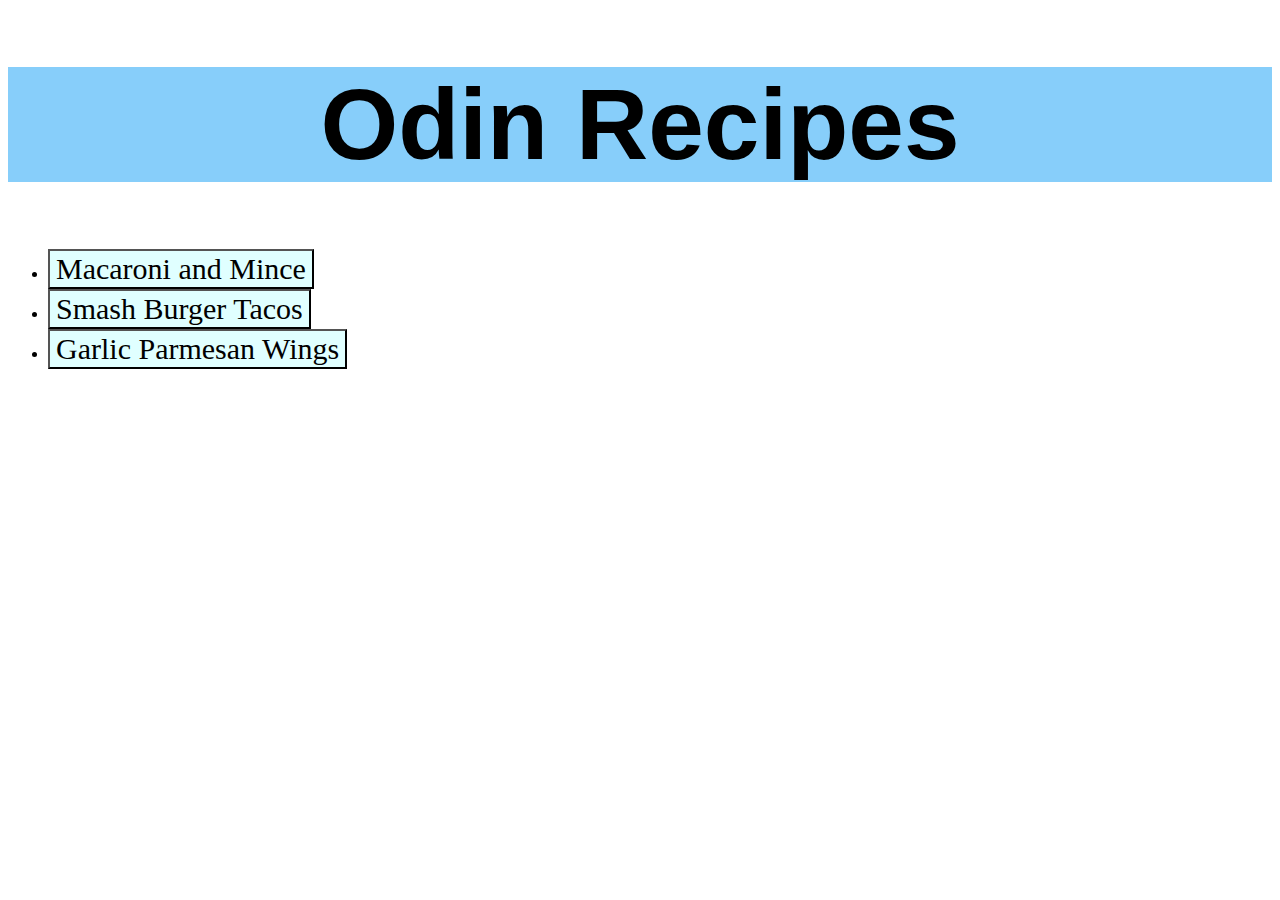
<file: index.html>
<!DOCTYPE html>
<html lang="en">

<head>
    <meta charset="UTF-8">
    <meta name="viewport" content="width=device-width, initial-scale=1.0">
    <title>Odin Recipes</title>
    <link rel="stylesheet" href="style.css">
</head>

<body>
    <div class="heading"><h1>Odin Recipes</h1></div>
    <ul>
        <li><a href="recipes/macaroni-and-Mince.html"><button id="Macaroni-Button" class="button">Macaroni and Mince</button></a></li>
        <li><a href="recipes/smash-Burger-Taco.html"><button id="Smash-Button" class="button">Smash Burger Tacos</button></a></li>
        <li><a href="recipes/garlic-Parmesan-Wings.html"><button id="Garlic-Button" class="button">Garlic Parmesan Wings</button></a></li>
    </ul>


</body>

</html>
</file>
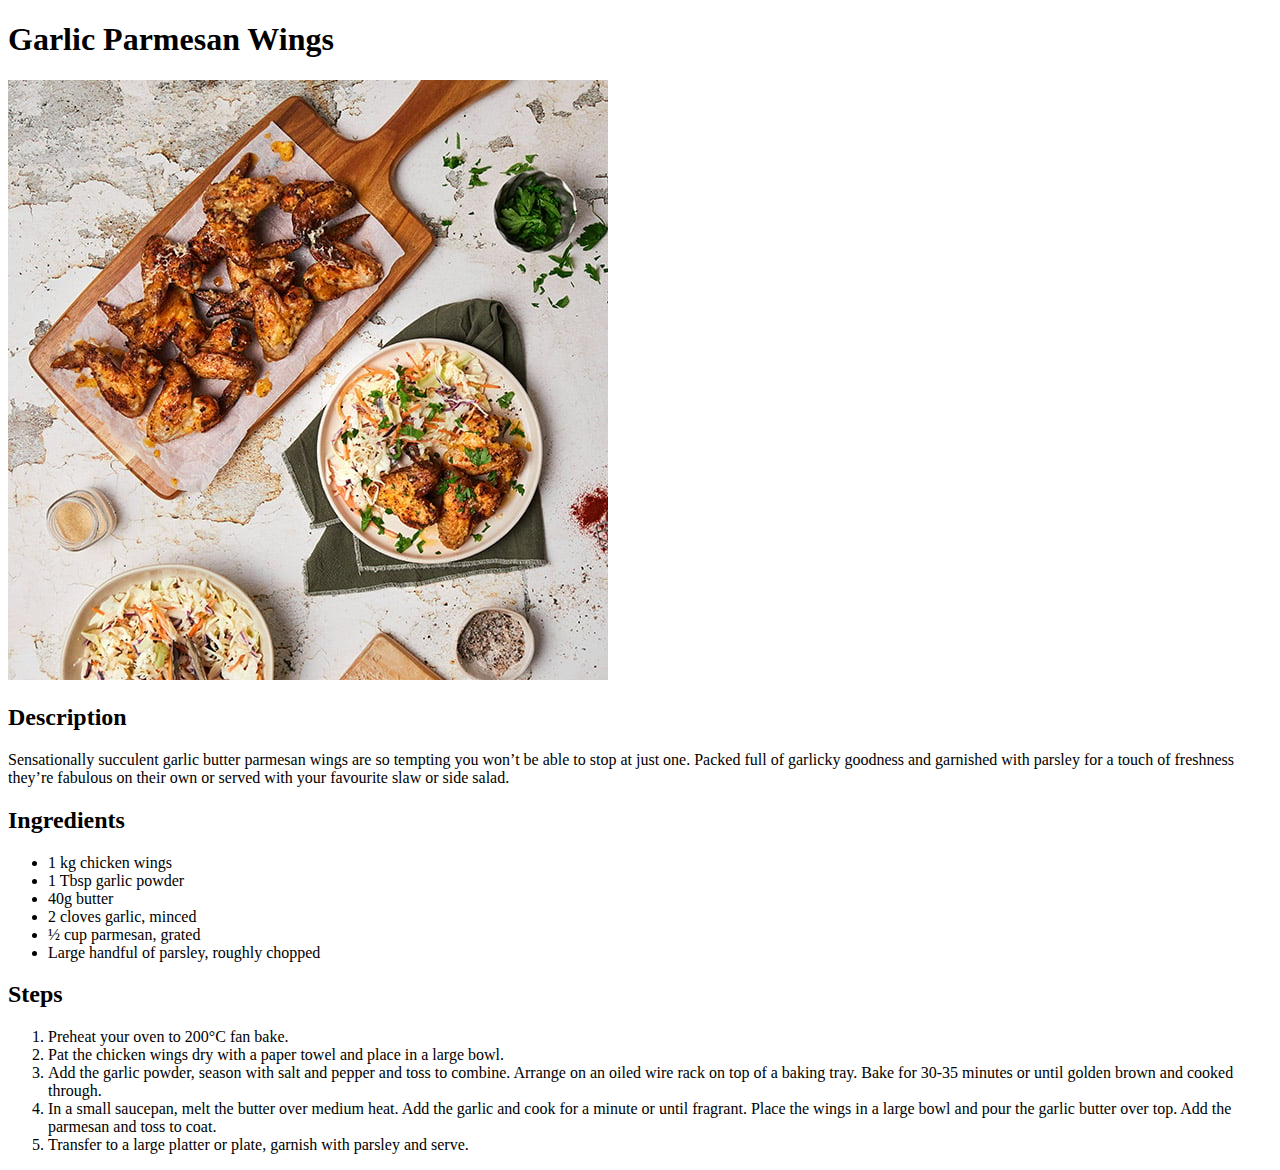
<file: recipes/garlic-Parmesan-Wings.html>
<!DOCTYPE html>
<html lang="en">

<head>
    <meta charset="UTF-8">
    <meta name="viewport" content="width=device-width, initial-scale=1.0">
    <title>Garlic Parmesan Wings</title>
</head>

<body>
    <h1>Garlic Parmesan Wings</h1>
    <img src="images/garlic_parmesan_wings_01.jpg" alt="Garlic Parmesan Wings image">
    <h2>Description</h2>
    <p>Sensationally succulent garlic butter parmesan wings are so tempting you won’t be able to stop at just one.
        Packed full of garlicky goodness and garnished with parsley for a touch of freshness they’re fabulous on their
        own or served with your favourite slaw or side salad. </p>
    <h2>Ingredients</h2>
    <ul>
        <li>1 kg chicken wings</li>
        <li>1 Tbsp garlic powder</li>
        <li>40g butter</li>
        <li>2 cloves garlic, minced</li>
        <li>½ cup parmesan, grated</li>
        <li>Large handful of parsley, roughly chopped</li>
    </ul>
    <h2>Steps</h2>
    <ol>
        <li>Preheat your oven to 200°C fan bake.
        </li>
        <li>Pat the chicken wings dry with a paper towel and place in a large bowl.</li>
        <li>Add the garlic powder, season with salt and pepper and toss to combine. Arrange on an oiled wire rack on top
            of a baking tray. Bake for 30-35 minutes or until golden brown and cooked through.</li>
        <li>In a small saucepan, melt the butter over medium heat. Add the garlic and cook for a minute or until
            fragrant. Place the wings in a large bowl and pour the garlic butter over top. Add the parmesan and toss to
            coat.</li>
        <li>Transfer to a large platter or plate, garnish with parsley and serve.</li>
    </ol>
</body>

</html>
</file>
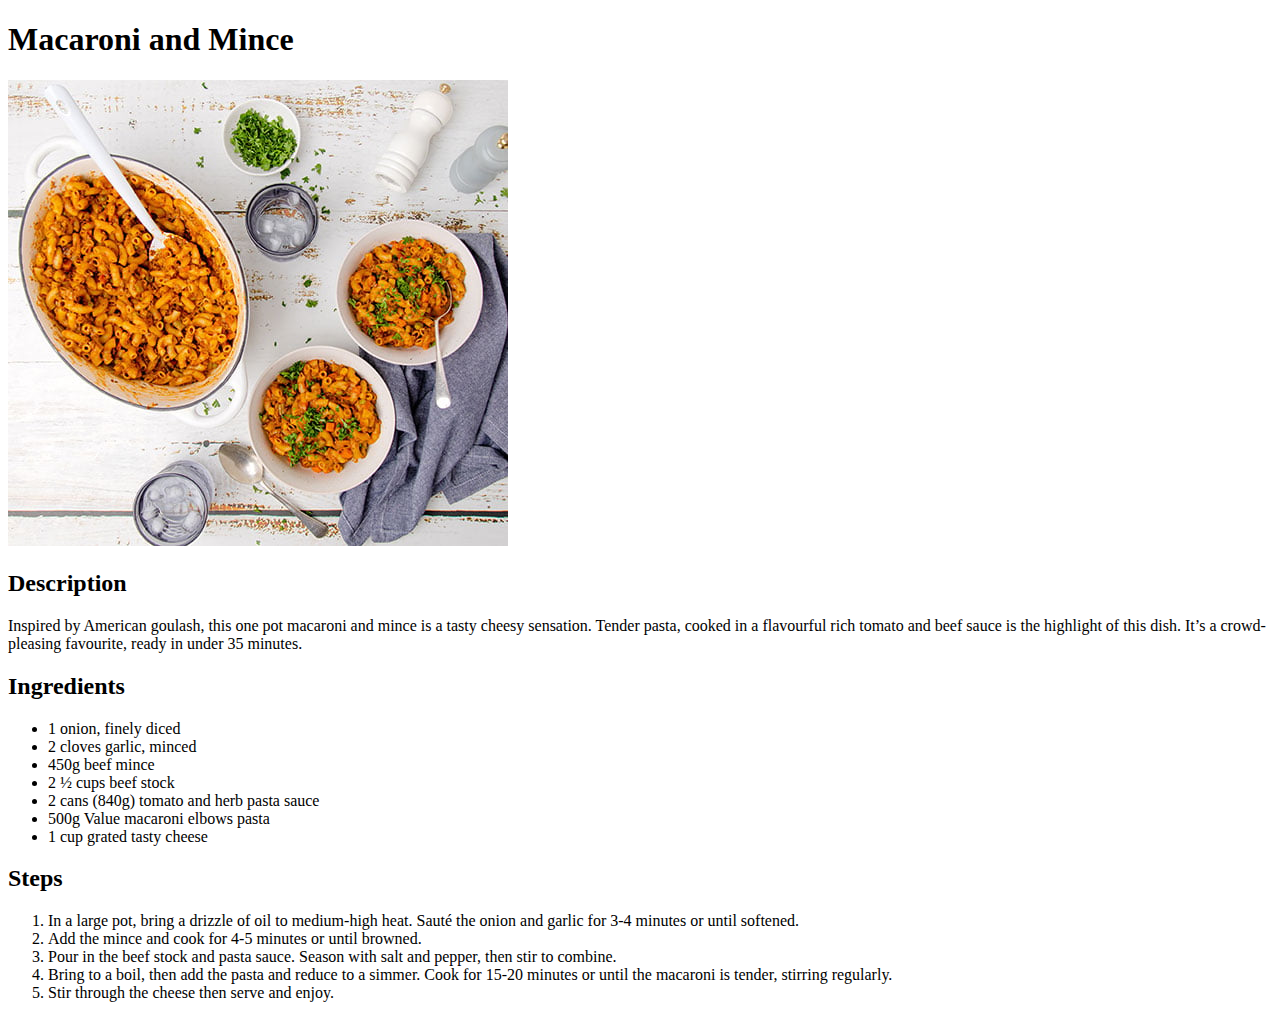
<file: recipes/macaroni-and-Mince.html>
<!DOCTYPE html>
<html lang="en">

<head>
    <meta charset="UTF-8">
    <meta name="viewport" content="width=device-width, initial-scale=1.0">
    <title>Macaroni and Mince</title>
</head>

<body>
    <h1>Macaroni and Mince</h1>
    <img src="images/One pot macaroni and cheese.jpg" alt="Macaroni and Mince Images">
    <h2>Description</h2>
    <p>Inspired by American goulash, this one pot macaroni and mince is a tasty cheesy
        sensation. Tender pasta, cooked in a flavourful rich tomato and beef sauce is
        the highlight of this dish. It’s a crowd-pleasing favourite, ready in under
        35 minutes.</p>
    <h2>Ingredients</h2>
    <ul>
        <li>1 onion, finely diced</li>
        <li>2 cloves garlic, minced</li>
        <li>450g beef mince</li>
        <li>2 ½ cups beef stock</li>
        <li>2 cans (840g) tomato and herb pasta sauce</li>
        <li>500g Value macaroni elbows pasta</li>
        <li>1 cup grated tasty cheese</li>
    </ul>
    <h2>Steps</h2>
    <ol>
        <li>In a large pot, bring a drizzle of oil to medium-high heat. Sauté the onion and garlic for 3-4 minutes or
            until softened.</li>
        <li>Add the mince and cook for 4-5 minutes or until browned.</li>
        <li>Pour in the beef stock and pasta sauce. Season with salt and pepper, then stir to combine.</li>
        <li>Bring to a boil, then add the pasta and reduce to a simmer. Cook for 15-20 minutes or until the macaroni is
            tender, stirring regularly.</li>
        <li>Stir through the cheese then serve and enjoy.</li>
    </ol>
</body>

</html>
</file>
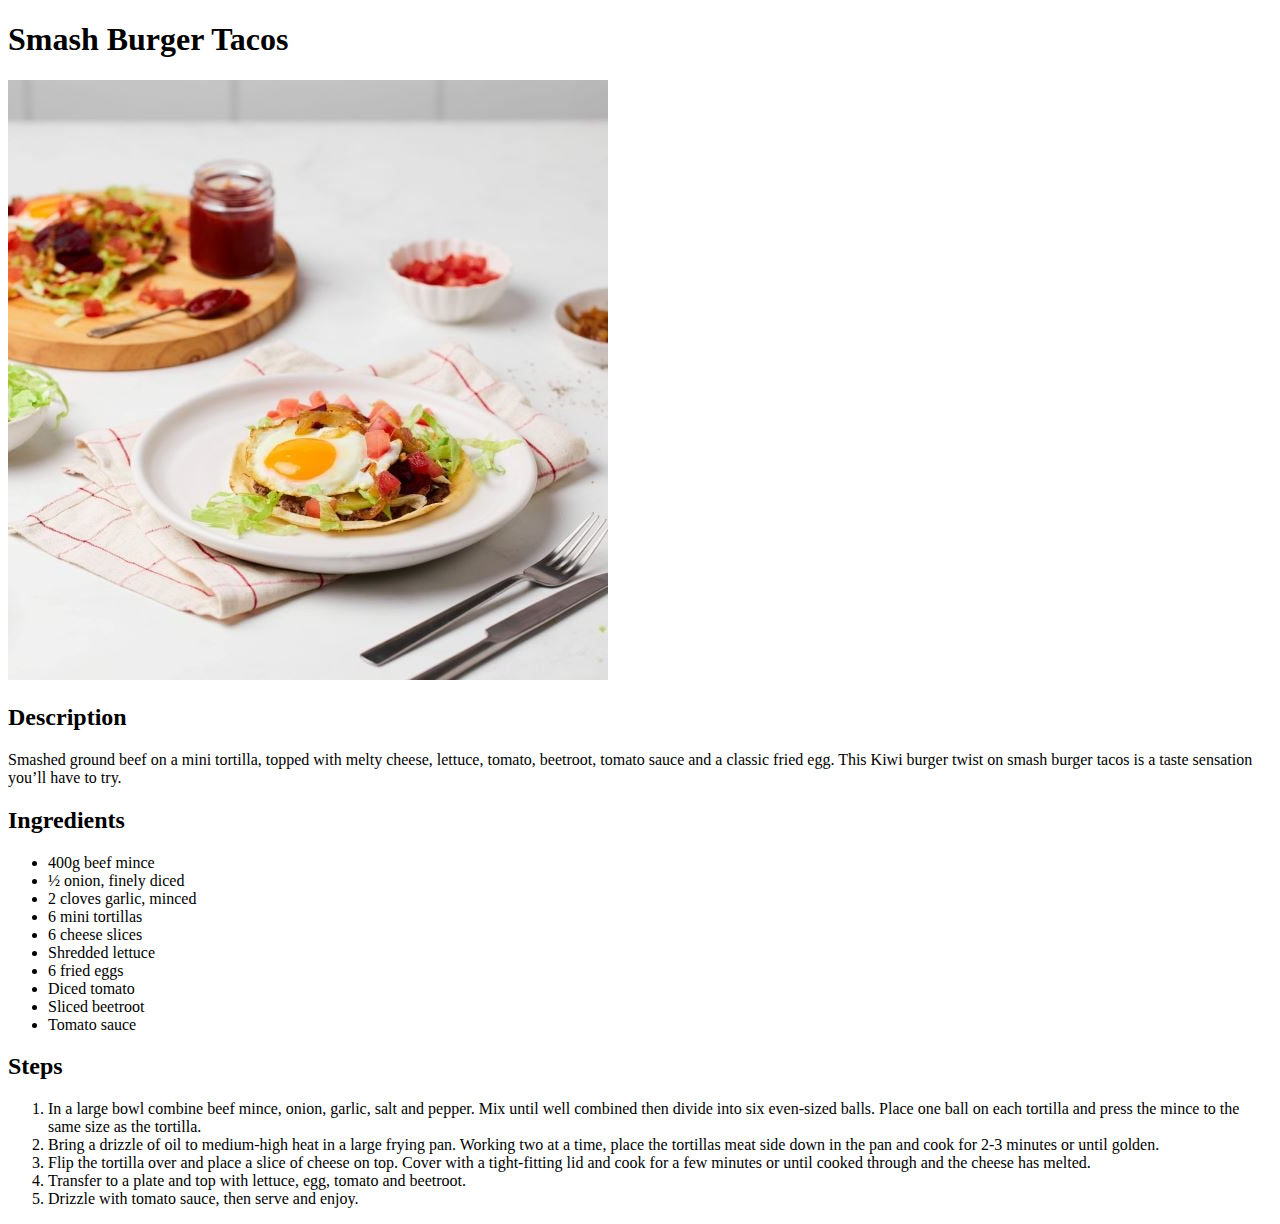
<file: recipes/smash-Burger-Taco.html>
<!DOCTYPE html>
<html lang="en">

<head>
    <meta charset="UTF-8">
    <meta name="viewport" content="width=device-width, initial-scale=1.0">
    <title>Smash Burger Tacos</title>
</head>

<body>
    <h1>Smash Burger Tacos</h1>
    <img src="images/smash_burger_tacos.jpg" alt="smash burger tacos image">
    <h2>Description</h2>
    <p>Smashed ground beef on a mini tortilla, topped with melty cheese, lettuce, tomato, beetroot, tomato sauce and a
        classic fried egg. This Kiwi burger twist on smash burger tacos is a taste sensation you’ll have to try. </p>
    <h2>Ingredients</h2>
    <ul>
        <li>400g beef mince</li>
        <li>½ onion, finely diced</li>
        <li>2 cloves garlic, minced</li>
        <li>6 mini tortillas </li>
        <li>6 cheese slices</li>
        <li>Shredded lettuce</li>
        <li>6 fried eggs</li>
        <li>Diced tomato</li>
        <li>Sliced beetroot</li>
        <li>Tomato sauce</li>
    </ul>
    <h2>Steps</h2>
    <ol>
        <li>In a large bowl combine beef mince, onion, garlic, salt and pepper. Mix until well combined then divide into
            six even-sized balls. Place one ball on each tortilla and press the mince to the same size as the tortilla.
        </li>
        <li>Bring a drizzle of oil to medium-high heat in a large frying pan. Working two at a time, place the tortillas
            meat side down in the pan and cook for 2-3 minutes or until golden.</li>
        <li>Flip the tortilla over and place a slice of cheese on top. Cover with a tight-fitting lid and cook for a few
            minutes or until cooked through and the cheese has melted.</li>
        <li>Transfer to a plate and top with lettuce, egg, tomato and beetroot.</li>
        <li>Drizzle with tomato sauce, then serve and enjoy. </li>
    </ol>
</body>

</html>
</file>
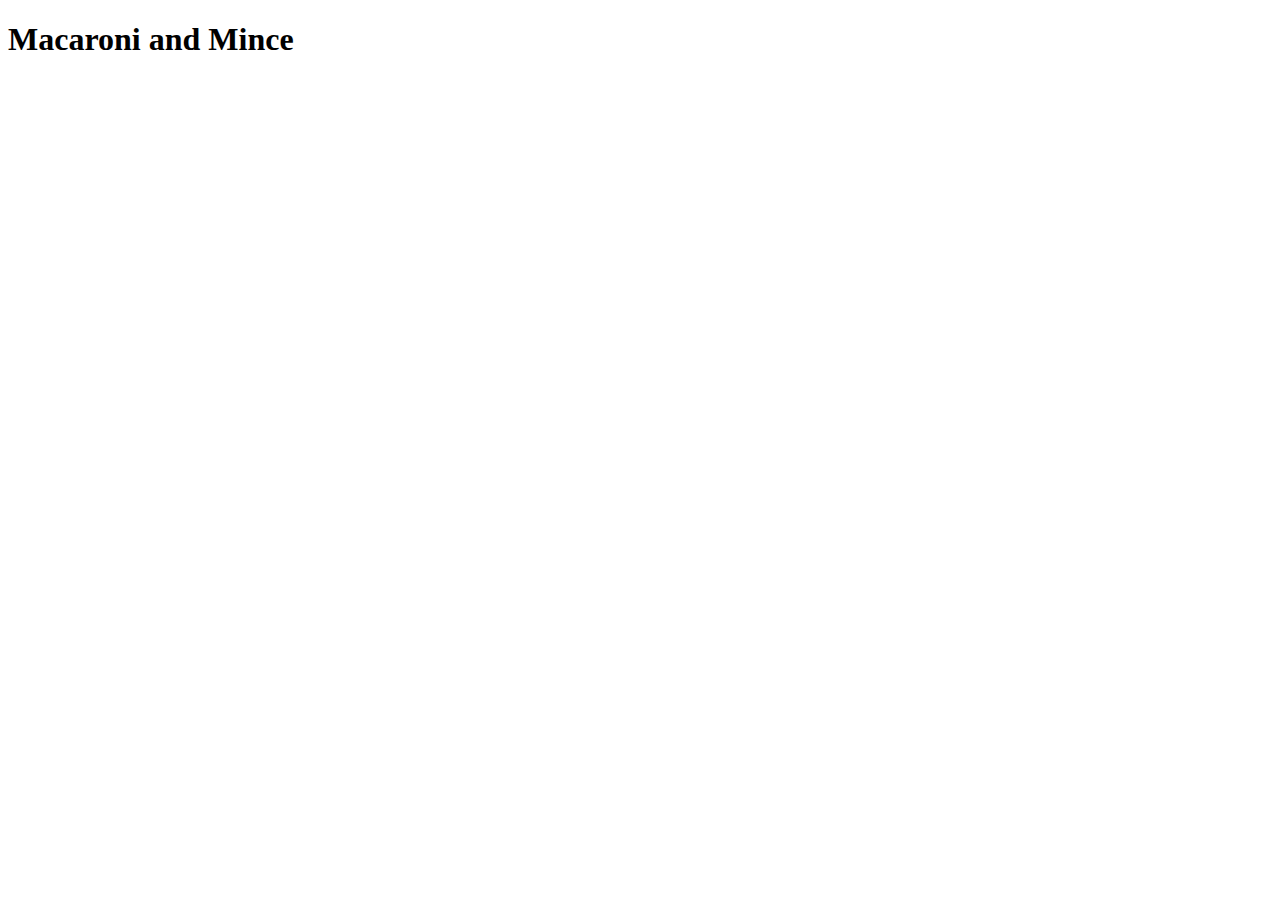
<file: recipes/images/macaroni-and-Mince.html>
<!DOCTYPE html>
<html lang="en">
<head>
    <meta charset="UTF-8">
    <meta name="viewport" content="width=device-width, initial-scale=1.0">
    <title>Macaroni and Mince</title>
</head>
<body>
    <h1>Macaroni and Mince</h1>
    <a href=""></a>
</body>
</html>
</file>
<file: style.css>
.button {
    background-color: lightcyan;
    color: rgb(0, 0, 0);
    font-size: 30px;
    font-family: 'Times New Roman', Times, serif;
   
  }
.heading{
    background-color: lightskyblue;
    font-size: 50px;
    text-align: center;
    font-family: Impact, Haettenschweiler, 'Arial Narrow Bold', sans-serif;

}
</file>
